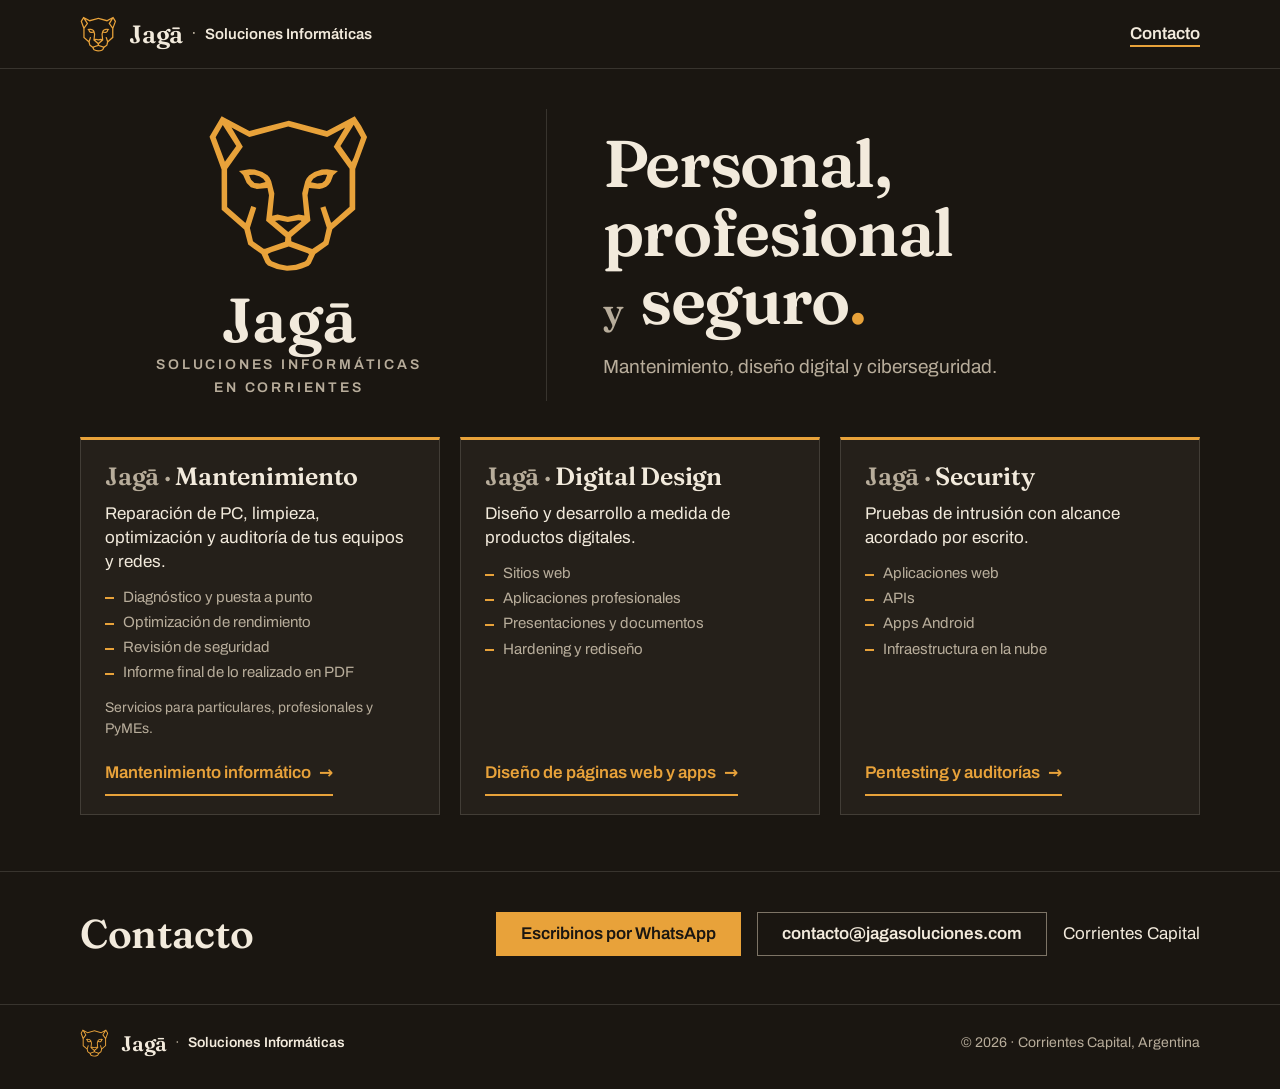
<file: index.html>
<!doctype html>
<html lang="es">
<head>
<meta charset="utf-8">
<meta http-equiv="Content-Security-Policy" content="default-src 'none'; script-src 'self'; style-src 'self'; img-src 'self' data:; font-src 'self'; connect-src 'none'; frame-src 'none'; media-src 'none'; object-src 'none'; base-uri 'none'; form-action 'none'">
<meta name="referrer" content="no-referrer">
<meta name="viewport" content="width=device-width, initial-scale=1">
<title>Jagā Soluciones Informáticas en Corrientes</title>
<meta name="description" content="Soluciones informáticas en Corrientes Capital: mantenimiento informático y reparación de PC, diseño de páginas web y apps, y pentesting.">
<meta name="robots" content="index, follow">
<meta name="theme-color" content="#1a1611">
<link rel="canonical" href="https://jagasoluciones.com/">

<meta property="og:type" content="website">
<meta property="og:site_name" content="Jagā Soluciones Informáticas">
<meta property="og:locale" content="es_AR">
<meta property="og:title" content="Jagā Soluciones Informáticas — Mantenimiento, Digital Design y Security">
<meta property="og:description" content="Mantenimiento informático y reparación de PC, diseño de páginas web y pentesting, desde Corrientes Capital.">
<meta property="og:url" content="https://jagasoluciones.com/">
<meta property="og:image" content="https://jagasoluciones.com/img/og.png">
<meta property="og:image:width" content="1200">
<meta property="og:image:height" content="630">
<meta property="og:image:alt" content="Isotipo del jaguar de Jagā con el texto Jagā · Soluciones Informáticas">
<meta name="twitter:card" content="summary_large_image">
<meta name="twitter:title" content="Jagā Soluciones Informáticas — Mantenimiento, Digital Design y Security">
<meta name="twitter:description" content="Mantenimiento informático y reparación de PC, diseño de páginas web y pentesting, desde Corrientes Capital.">
<meta name="twitter:image" content="https://jagasoluciones.com/img/og.png">

<link rel="icon" href="img/favicon.svg" type="image/svg+xml">

<link rel="preload" href="fonts/fraunces-latin-600-normal.woff2" as="font" type="font/woff2" crossorigin>
<link rel="preload" href="fonts/fraunces-latin-ext-600-normal.woff2" as="font" type="font/woff2" crossorigin>
<link rel="preload" href="fonts/archivo-latin-400-normal.woff2" as="font" type="font/woff2" crossorigin>
<link rel="stylesheet" href="jaga-shared.css">
<link rel="stylesheet" href="styles.css">

<script type="application/ld+json">
{
  "@context": "https://schema.org",
  "@type": "ProfessionalService",
  "@id": "https://jagasoluciones.com/#jaga",
  "name": "Jagā Soluciones Informáticas",
  "alternateName": ["Jagā", "Jagā · Soluciones Informáticas"],
  "url": "https://jagasoluciones.com/",
  "logo": "https://jagasoluciones.com/img/jaga-isotipo.png",
  "email": "contacto@jagasoluciones.com",
  "description": "Soluciones informáticas en Corrientes Capital: mantenimiento informático y reparación de PC, diseño de páginas web y apps, y pentesting.",
  "address": {
    "@type": "PostalAddress",
    "addressLocality": "Corrientes",
    "addressRegion": "Corrientes",
    "addressCountry": "AR"
  },
  "areaServed": { "@type": "City", "name": "Corrientes" },
  "sameAs": ["https://github.com/jaga-ctes", "https://www.google.com/maps?cid=528289149732872760"],
  "knowsAbout": ["Mantenimiento informático", "Reparación de PC", "Diseño de páginas web", "Pentesting"],
  "keywords": "Jagā Soluciones Informáticas, soluciones informáticas en Corrientes",
  "hasOfferCatalog": {
    "@type": "OfferCatalog",
    "name": "Áreas de Jagā",
    "itemListElement": [
      { "@type": "Offer", "itemOffered": { "@type": "Service", "name": "Mantenimiento informático y reparación de PC", "url": "https://mantenimiento.jagasoluciones.com/" } },
      { "@type": "Offer", "itemOffered": { "@type": "Service", "name": "Diseño de páginas web y apps", "url": "https://design.jagasoluciones.com/" } },
      { "@type": "Offer", "itemOffered": { "@type": "Service", "name": "Pentesting y pruebas de intrusión", "url": "https://security.jagasoluciones.com/" } }
    ]
  },
  "department": [
    { "@type": "ProfessionalService", "name": "Jagā · Mantenimiento", "url": "https://mantenimiento.jagasoluciones.com/" },
    { "@type": "ProfessionalService", "name": "Jagā · Digital Design", "url": "https://design.jagasoluciones.com/" },
    { "@type": "ProfessionalService", "name": "Jagā · Security", "url": "https://security.jagasoluciones.com/" }
  ]
}
</script>
</head>
<body>
<!-- Isotipo de Jagā (jaguar): un solo símbolo, reutilizado con <use>; toma el color del texto (currentColor) -->
<svg class="jaga-sprite" aria-hidden="true" focusable="false"><symbol id="jaga-isotipo" viewBox="0 0 339 331"><path fill="currentColor" fill-rule="evenodd" d="M30.1 6.6L5.1 49.1L30 117L30.2 200L77 240.8L85.1 272.1L112.6 291.9L121.1 310.1L126 315.6L144.4 322.8L165.4 326.5L184.8 324.8L196.1 321.6L210.2 315.8L214.6 311.1L223.8 291.6L251.1 271.9L259.2 240.6L306.5 199.4L306.6 115.9L331 49.4L318.6 26.5L305.5 6.5L247.8 37.1L169.1 15.9L87.6 37.1ZM125.5 291.5L132.8 288L169 276L208.2 290L210.9 292.1L205.8 303.4L202.4 307L183.4 313.9L165.4 315.9L149.9 312.9L133.9 306.9L130.1 302.4ZM140.6 223.4L148.6 221.8L166.9 225.6L188.5 221.9L194.2 222.6L195.2 223.8L167.9 246ZM86.9 128.2L97.5 128L108 131L116.2 136L121.1 142.9L109.4 145.9L98.2 144.9L91.1 138.2ZM248.4 128.5L243.9 139.4L237.9 144.8L228.1 146L215 143.1L219.6 136.2L228.1 130.9L241.1 127.6L247 127.5ZM50.5 30L87.4 49.6L167.8 27.8L248.5 49.6L285.6 29.9L262 70L294.8 115.4L294.8 194.2L257.5 226.9L256.2 226.1L244.8 192.8L234.4 195.8L247.6 237.2L241.8 263.2L240.1 266.2L217.5 281.4L175.1 266L174.1 264.4L174.1 256.6L213.9 222.9L207.9 170L210.9 155.1L232.6 157L239.2 155.8L246.4 152.6L251.8 148L255.8 142.2L261 128.6L270.8 120.2L248.1 116.5L237.1 117.1L222 122L211 129.1L206.2 135L203.1 141.4L196.8 166.1L201.2 212.1L189.4 209.9L167.2 214.4L145.8 209.8L134.6 212.4L139.2 166.5L132.6 140.5L129 133.5L125 128.9L114.2 122.1L98.5 117.1L87.6 116.5L66 120L74.6 128.4L82 145L90.6 153.5L102.9 157L125 154.9L128.1 169.9L122.1 222.8L162 256.6L161.2 266.4L120.1 280.9L117 281L95 265.4L88.6 237.8L101.8 195.9L91.4 192.5L80 226.4L78.8 227L41.6 194.6L41.4 115.6L74 69.6ZM32.5 24.8L60.4 68.5L36.9 101.1L17.8 50ZM303.4 24.2L318.6 50.5L303.8 92L299.4 101.2L275.9 68.1Z"/></symbol></svg>
<a class="jaga-skip" href="#inicio">Saltar al contenido</a>

<header class="hub-header">
  <div class="wrap">
    <p class="lockup">
      <svg class="lockup__mark" viewBox="0 0 339 331" aria-hidden="true" focusable="false"><use href="#jaga-isotipo"/></svg>
      <span class="lockup__name">Jagā</span> <span class="lockup__sep" aria-hidden="true">·</span> <span class="lockup__desc">Soluciones Informáticas</span>
    </p>
    <a class="hub-header__contact" href="#contacto">Contacto</a>
  </div>
</header>

<main id="inicio">
  <section class="hub-hero" aria-labelledby="hub-titulo">
    <div class="wrap hub-hero__grid">
      <div class="hub-hero__brand">
        <h1 class="lockup lockup--v" id="hub-titulo">
          <svg class="lockup__mark" viewBox="0 0 339 331" aria-hidden="true" focusable="false"><use href="#jaga-isotipo"/></svg>
          <span class="lockup__name">Jagā</span>
          <span class="lockup__desc">Soluciones Informáticas</span>
          <span class="lockup__desc">en Corrientes</span>
        </h1>
      </div>
      <div class="hub-hero__text">
        <p class="hub-title"><span class="hub-title__w">Personal,</span> <span class="hub-title__w">profesional</span> <span class="hub-title__w"><span class="hub-title__y">y</span> seguro<span class="hub-title__dot">.</span></span></p>
        <p class="hub-lead">Mantenimiento, diseño digital y ciberseguridad.</p>
      </div>
    </div>
  </section>

  <div class="wrap">
    <ul class="hub-cards" role="list">
      <li class="hub-card">
        <h2 class="hub-card__title"><span class="hub-card__jaga">Jagā <span aria-hidden="true">·</span></span> Mantenimiento</h2>
        <p class="hub-card__claim">Reparación de PC, limpieza, optimización y auditoría de tus equipos y redes.</p>
        <ul class="hub-card__list" role="list">
          <li>Diagnóstico y puesta a punto</li>
          <li>Optimización de rendimiento</li>
          <li>Revisión de seguridad</li>
          <li>Informe final de lo realizado en PDF</li>
        </ul>
        <p class="hub-card__foot">Servicios para particulares, profesionales y PyMEs.</p>
        <a class="hub-card__link" href="https://mantenimiento.jagasoluciones.com/">Mantenimiento informático <span aria-hidden="true">→</span></a>
      </li>
      <li class="hub-card">
        <h2 class="hub-card__title"><span class="hub-card__jaga">Jagā <span aria-hidden="true">·</span></span> Digital Design</h2>
        <p class="hub-card__claim">Diseño y desarrollo a medida de productos digitales.</p>
        <ul class="hub-card__list" role="list">
          <li>Sitios web</li>
          <li>Aplicaciones profesionales</li>
          <li>Presentaciones y documentos</li>
          <li>Hardening y rediseño</li>
        </ul>
        <a class="hub-card__link" href="https://design.jagasoluciones.com/">Diseño de páginas web y apps <span aria-hidden="true">→</span></a>
      </li>
      <li class="hub-card">
        <h2 class="hub-card__title"><span class="hub-card__jaga">Jagā <span aria-hidden="true">·</span></span> Security</h2>
        <p class="hub-card__claim">Pruebas de intrusión con alcance acordado por escrito.</p>
        <ul class="hub-card__list" role="list">
          <li>Aplicaciones web</li>
          <li>APIs</li>
          <li>Apps Android</li>
          <li>Infraestructura en la nube</li>
        </ul>
        <a class="hub-card__link" href="https://security.jagasoluciones.com/">Pentesting y auditorías <span aria-hidden="true">→</span></a>
      </li>
    </ul>
  </div>

  <section class="hub-contact" id="contacto" aria-labelledby="hub-contacto">
    <div class="wrap">
      <h2 id="hub-contacto">Contacto</h2>
      <address class="jaga-contact" data-jaga-contact>
        <a class="jaga-btn jaga-btn--primary" href="https://wa.me/5493795014911?text=Hola%2C%20quiero%20hacer%20una%20consulta%20a%20Jag%C4%81" target="_blank" rel="noopener">Escribinos por WhatsApp</a>
        <a class="jaga-btn" href="mailto:contacto@jagasoluciones.com">contacto@jagasoluciones.com</a>
        <span class="jaga-contact__meta">Corrientes Capital</span>
      </address>
    </div>
  </section>
</main>

<footer class="hub-footer">
  <div class="wrap">
    <p class="lockup">
      <svg class="lockup__mark" viewBox="0 0 339 331" aria-hidden="true" focusable="false"><use href="#jaga-isotipo"/></svg>
      <span class="lockup__name">Jagā</span> <span class="lockup__sep" aria-hidden="true">·</span> <span class="lockup__desc">Soluciones Informáticas</span>
    </p>
    <p>© 2026 · Corrientes Capital, Argentina</p>
  </div>
</footer>
</body>
</html>
</file>
<file: jaga-shared.css>
/* jaga-shared.css — capa compartida de las cuatro webs Jagā (hub + 3 marcas).
   Regla: este archivo NO impone la identidad visual. Cada sitio sobrescribe los tokens --jaga-* en su
   propio styles.css (que se carga DESPUÉS) con SUS colores y SUS fuentes. Lo compartido es el comportamiento:
   foco visible, skip link, selector de marcas, bloque de contacto, redactor de mensaje, movimiento reducido.
   Es el mismo archivo, byte a byte, en los cuatro repos (se copia; no se enlaza entre repos). */

:root {
  /* Tokens que cada marca redefine */
  --jaga-accent: #ae1800;
  --jaga-on-accent: #ffffff;
  --jaga-fg: #201e1d;
  --jaga-fg-muted: #4a4747;
  --jaga-bg: #f3f2f2;
  --jaga-surface: #eae9e9;
  --jaga-border: rgba(32, 30, 29, 0.35);
  --jaga-font-ui: system-ui, -apple-system, "Segoe UI", sans-serif;
  --jaga-font-mono: ui-monospace, "SF Mono", Consolas, monospace;
  /* Tokens estructurales compartidos */
  --jaga-space-1: 4px;
  --jaga-space-2: 8px;
  --jaga-space-3: 12px;
  --jaga-space-4: 16px;
  --jaga-space-6: 24px;
  --jaga-space-8: 32px;
  --jaga-radius: 0;
  --jaga-tap: 44px; /* alto mínimo de elementos tocables */
}

/* Foco visible y consistente */
:focus-visible { outline: 2px solid var(--jaga-accent); outline-offset: 3px; }

/* Skip link */
.jaga-skip {
  position: absolute; left: var(--jaga-space-4); top: -100px; z-index: 1000;
  background: var(--jaga-fg); color: var(--jaga-bg); padding: var(--jaga-space-3) var(--jaga-space-4);
  font-family: var(--jaga-font-ui); text-decoration: none;
}
.jaga-skip:focus { top: var(--jaga-space-4); }

/* Selector de marcas */
.jaga-switcher ul { display: flex; flex-wrap: wrap; gap: var(--jaga-space-2) var(--jaga-space-6); list-style: none; margin: 0; padding: 0; }
.jaga-switcher a { color: inherit; text-decoration: none; padding: var(--jaga-space-2) 0; display: inline-block; min-height: var(--jaga-tap); line-height: calc(var(--jaga-tap) - 16px); border-bottom: 2px solid transparent; }
.jaga-switcher a:hover { border-bottom-color: currentColor; }
.jaga-switcher a[aria-current="page"] { font-weight: 700; border-bottom-color: var(--jaga-accent); }

/* Botones */
.jaga-btn {
  display: inline-flex; align-items: center; justify-content: center; gap: var(--jaga-space-2);
  min-height: var(--jaga-tap); padding: 0 var(--jaga-space-6);
  font-family: var(--jaga-font-ui); font-weight: 600; text-decoration: none;
  color: var(--jaga-fg); background: transparent; border: 1px solid var(--jaga-border); border-radius: var(--jaga-radius);
}
.jaga-btn:hover { border-color: var(--jaga-accent); }
.jaga-btn--primary { color: var(--jaga-on-accent); background: var(--jaga-accent); border-color: var(--jaga-accent); }

/* Contacto */
.jaga-contact { font-style: normal; display: flex; flex-wrap: wrap; align-items: center; gap: var(--jaga-space-3) var(--jaga-space-4); }
.jaga-contact__tel, .jaga-contact__meta { color: inherit; }

/* Redactor de mensaje */
.jaga-composer { display: grid; gap: var(--jaga-space-4); max-width: 560px; }
.jaga-field { display: grid; gap: var(--jaga-space-2); }
.jaga-field label { font-family: var(--jaga-font-mono); font-size: 0.8rem; letter-spacing: 0.04em; text-transform: uppercase; }
.jaga-field input, .jaga-field select, .jaga-field textarea {
  font: inherit; color: var(--jaga-fg); background: var(--jaga-surface);
  border: 1px solid var(--jaga-border); border-radius: var(--jaga-radius); padding: var(--jaga-space-3) var(--jaga-space-4); min-height: var(--jaga-tap);
}
.jaga-hint { font-size: 0.875rem; color: var(--jaga-fg-muted); margin: 0; }
.jaga-actions { display: flex; flex-wrap: wrap; gap: var(--jaga-space-3); margin: 0; }

.jaga-visually-hidden { position: absolute !important; width: 1px; height: 1px; overflow: hidden; clip: rect(0 0 0 0); white-space: nowrap; }

/* Movimiento reducido: apaga animaciones y transiciones de TODO el sitio (también las inline) */
@media (prefers-reduced-motion: reduce) {
  *, *::before, *::after {
    animation-duration: 0.001ms !important;
    animation-iteration-count: 1 !important;
    transition-duration: 0.001ms !important;
    scroll-behavior: auto !important;
  }
}
</file>
<file: styles.css>
/* Fuentes alojadas en el propio sitio (fonts/, licencias SIL OFL en fonts/LICENSE-archivo.txt y fonts/LICENSE-fraunces.txt). */
@font-face {
  font-family: "Fraunces";
  font-style: normal;
  font-weight: 600;
  font-display: swap;
  src: url("fonts/fraunces-latin-ext-600-normal.woff2") format("woff2");
  unicode-range: U+0100-02BA, U+02BD-02C5, U+02C7-02CC, U+02CE-02D7, U+02DD-02FF, U+0304, U+0308, U+0329, U+1D00-1DBF, U+1E00-1E9F, U+1EF2-1EFF, U+2020, U+20A0-20AB, U+20AD-20C0, U+2113, U+2C60-2C7F, U+A720-A7FF;
}
@font-face {
  font-family: "Fraunces";
  font-style: normal;
  font-weight: 600;
  font-display: swap;
  src: url("fonts/fraunces-latin-600-normal.woff2") format("woff2");
  /* Sin U+0304: si no, el navegador arma «ā» como «a» + macrón suelto con este archivo (no trae posicionamiento de
     marcas); así la «ā» sale entera del archivo latin-ext. */
  unicode-range: U+0000-00FF, U+0131, U+0152-0153, U+02BB-02BC, U+02C6, U+02DA, U+02DC, U+0308, U+0329, U+2000-206F, U+20AC, U+2122, U+2191, U+2193, U+2212, U+2215, U+FEFF, U+FFFD;
}
@font-face {
  font-family: "Archivo";
  font-style: normal;
  font-weight: 400;
  font-display: swap;
  src: url("fonts/archivo-latin-ext-400-normal.woff2") format("woff2");
  unicode-range: U+0100-02BA, U+02BD-02C5, U+02C7-02CC, U+02CE-02D7, U+02DD-02FF, U+0304, U+0308, U+0329, U+1D00-1DBF, U+1E00-1E9F, U+1EF2-1EFF, U+2020, U+20A0-20AB, U+20AD-20C0, U+2113, U+2C60-2C7F, U+A720-A7FF;
}
@font-face {
  font-family: "Archivo";
  font-style: normal;
  font-weight: 400;
  font-display: swap;
  src: url("fonts/archivo-latin-400-normal.woff2") format("woff2");
  unicode-range: U+0000-00FF, U+0131, U+0152-0153, U+02BB-02BC, U+02C6, U+02DA, U+02DC, U+0304, U+0308, U+0329, U+2000-206F, U+20AC, U+2122, U+2191, U+2193, U+2212, U+2215, U+FEFF, U+FFFD;
}
@font-face {
  font-family: "Archivo";
  font-style: normal;
  font-weight: 600;
  font-display: swap;
  src: url("fonts/archivo-latin-ext-600-normal.woff2") format("woff2");
  unicode-range: U+0100-02BA, U+02BD-02C5, U+02C7-02CC, U+02CE-02D7, U+02DD-02FF, U+0304, U+0308, U+0329, U+1D00-1DBF, U+1E00-1E9F, U+1EF2-1EFF, U+2020, U+20A0-20AB, U+20AD-20C0, U+2113, U+2C60-2C7F, U+A720-A7FF;
}
@font-face {
  font-family: "Archivo";
  font-style: normal;
  font-weight: 600;
  font-display: swap;
  src: url("fonts/archivo-latin-600-normal.woff2") format("woff2");
  unicode-range: U+0000-00FF, U+0131, U+0152-0153, U+02BB-02BC, U+02C6, U+02DA, U+02DC, U+0304, U+0308, U+0329, U+2000-206F, U+20AC, U+2122, U+2191, U+2193, U+2212, U+2215, U+FEFF, U+FFFD;
}

/* ============================================================
   JAGĀ · SOLUCIONES INFORMÁTICAS — hub (jagasoluciones.com)
   Identidad propia del paraguas: isotipo del jaguar, Fraunces (display) + Archivo (texto), un solo acento.
   ============================================================ */

/* TEMA:INICIO — B · Noche cálida (contrastes: texto 15,1:1 · atenuado 8,1:1 · acento 8,3:1 · bordes 3,9:1) */
:root {
  color-scheme: dark;
  --bg: #1a1611;
  --surface: #25201a;
  --ink: #f2eadc;
  --muted: #b8ad9b;
  --accent: #e8a23a;
  --accent-hover: #f2b75c;
  --on-accent: #1a1611;
  --line: rgba(242, 234, 220, 0.14);
  --line-strong: #7d7466;
  --shadow: rgba(0, 0, 0, 0.45);
}
/* TEMA:FIN */

:root {
  --font-display: "Fraunces", Georgia, "Times New Roman", serif;
  --font-body: "Archivo", system-ui, sans-serif;

  /* Capa compartida (jaga-shared.css) */
  --jaga-accent: var(--accent);
  --jaga-on-accent: var(--on-accent);
  --jaga-fg: var(--ink);
  --jaga-fg-muted: var(--muted);
  --jaga-bg: var(--bg);
  --jaga-surface: var(--surface);
  --jaga-border: var(--line-strong);
  --jaga-font-ui: var(--font-body);
}

*, *::before, *::after { box-sizing: border-box; }
html { -webkit-text-size-adjust: 100%; }
body {
  margin: 0; background: var(--bg); color: var(--ink);
  font-family: var(--font-body); font-size: 17px; line-height: 1.55;
}
a { color: var(--accent); }
a:hover { color: var(--accent-hover); }

.wrap { width: 100%; max-width: 1160px; margin: 0 auto; padding: 0 20px; }

/* --- Isotipo (un solo <symbol> por página, reutilizado con <use>) ------- */
.jaga-sprite { position: absolute; width: 0; height: 0; overflow: hidden; }

.lockup { display: flex; align-items: center; gap: 12px; margin: 0; color: var(--ink); text-decoration: none; }
.lockup__mark { flex: none; display: block; width: 37px; height: 36px; color: var(--accent); }
.lockup__name { font-family: var(--font-display); font-weight: 600; font-size: 25px; line-height: 1; letter-spacing: -0.01em; }
.lockup__sep { color: var(--muted); margin: 0 -4px; }
.lockup__desc { font-size: 15px; font-weight: 600; line-height: 1.2; }
a.lockup { min-height: 44px; }
a.lockup:hover { color: var(--ink); }
a.lockup:hover .lockup__desc { text-decoration: underline; text-decoration-color: var(--accent); text-underline-offset: 4px; }

/* Apilado (portada): isotipo / Jagā / Soluciones Informáticas */
.lockup--v { flex-direction: column; gap: 6px; text-align: center; }
.lockup--v .lockup__mark { width: 113px; height: 110px; margin-bottom: 10px; }
.lockup--v .lockup__name { font-size: 52px; }
.lockup--v .lockup__desc { font-size: 13px; letter-spacing: 0.2em; text-transform: uppercase; color: var(--muted); }

/* --- Cabecera ------------------------------------------------------------- */
.hub-header { border-bottom: 1px solid var(--line); }
.hub-header .wrap { display: flex; align-items: center; justify-content: space-between; gap: 16px; min-height: 68px; }
.hub-header__contact { display: none; }
@media (min-width: 600px) {
  .hub-header__contact {
    display: inline-flex; align-items: center; min-height: 44px; font-weight: 600; color: var(--ink);
    text-decoration: underline; text-decoration-color: var(--accent); text-decoration-thickness: 2px; text-underline-offset: 6px;
  }
  .hub-header__contact:hover { color: var(--accent-hover); }
}

/* --- Portada -------------------------------------------------------------- */
.hub-hero { padding: 36px 0 32px; }
.hub-hero__grid { display: grid; gap: 28px; justify-items: center; text-align: center; }
.hub-title {
  margin: 0; font-family: var(--font-display); font-weight: 600;
  font-size: clamp(44px, 12vw, 66px); line-height: 1.04; letter-spacing: -0.02em;
}
.hub-title__w { display: block; }
.hub-title__y { font-size: 0.55em; color: var(--muted); letter-spacing: 0; margin-right: 0.1em; }
.hub-title__dot { color: var(--accent); }
.hub-lead { margin: 18px auto 0; max-width: 34ch; font-size: 19px; line-height: 1.45; color: var(--muted); }

@media (min-width: 900px) {
  .hub-hero { padding: 40px 0 36px; }
  .hub-hero__grid { grid-template-columns: minmax(0, 5fr) minmax(0, 7fr); align-items: center; justify-items: stretch; gap: 0; text-align: left; }
  .hub-hero__brand { padding: 4px 48px 4px 0; border-right: 1px solid var(--line); }
  .hub-hero__text { padding-left: 56px; }
  .lockup--v .lockup__mark { width: 164px; height: 160px; }
  .lockup--v .lockup__name { font-size: 62px; }
  .lockup--v .lockup__desc { font-size: 14px; }
  .hub-lead { margin-left: 0; max-width: 44ch; }
}

/* --- Tarjetas por área ---------------------------------------------------- */
.hub-cards { list-style: none; margin: 0; padding: 0 0 56px; display: grid; gap: 20px; grid-template-columns: minmax(0, 1fr); }
@media (min-width: 900px) { .hub-cards { grid-template-columns: repeat(3, minmax(0, 1fr)); } }

.hub-card {
  position: relative; display: flex; flex-direction: column; gap: 12px;
  padding: 22px 24px 18px; background: var(--surface); color: var(--ink);
  border: 1px solid var(--line); border-top: 3px solid var(--accent);
  transition: transform 0.15s ease, border-color 0.15s ease, box-shadow 0.15s ease;
}
.hub-card:hover { transform: translateY(-2px); border-color: var(--line-strong); border-top-color: var(--accent); box-shadow: 0 12px 28px var(--shadow); }
.hub-card__title { margin: 0; font-family: var(--font-display); font-weight: 600; font-size: 25px; line-height: 1.15; letter-spacing: -0.01em; }
.hub-card__jaga { color: var(--muted); }
.hub-card__claim { margin: 0; font-size: 17px; line-height: 1.4; }
.hub-card__list { margin: 0; padding: 0; list-style: none; display: grid; gap: 2px; font-size: 15px; color: var(--muted); }
.hub-card__list li { position: relative; padding-left: 18px; }
.hub-card__list li::before { content: ""; position: absolute; left: 0; top: 0.78em; width: 9px; height: 2px; background: var(--accent); }
.hub-card__foot { margin: 0; font-size: 14px; color: var(--muted); }
.hub-card__link {
  margin-top: auto; align-self: flex-start; display: inline-flex; align-items: center; gap: 8px; min-height: 44px;
  font-weight: 600; color: var(--accent); text-decoration: none; border-bottom: 2px solid currentColor;
}
.hub-card:hover .hub-card__link, .hub-card__link:hover { color: var(--accent-hover); }
/* Toda la tarjeta es clicable (sin JS): el enlace se estira sobre ella */
.hub-card__link::after { content: ""; position: absolute; inset: 0; }
.hub-card__link:focus-visible { outline: 2px solid var(--accent); outline-offset: 4px; }
.hub-card:has(.hub-card__link:focus-visible) { outline: 3px solid var(--accent); outline-offset: 3px; }
@media (prefers-reduced-motion: reduce) { .hub-card:hover { transform: none; } }

/* --- Contacto ------------------------------------------------------------- */
.hub-contact { padding: 40px 0 48px; border-top: 1px solid var(--line); }
.hub-contact .wrap { display: flex; flex-wrap: wrap; align-items: center; justify-content: space-between; gap: 20px 32px; }
.hub-contact h2 { margin: 0; font-family: var(--font-display); font-weight: 600; font-size: clamp(30px, 4vw, 40px); line-height: 1.1; letter-spacing: -0.01em; }
.jaga-btn--primary:hover { background: var(--accent-hover); border-color: var(--accent-hover); color: var(--on-accent); }
.jaga-contact .jaga-btn:not(.jaga-btn--primary) { color: var(--ink); }

/* --- Pie ------------------------------------------------------------------ */
.hub-footer { border-top: 1px solid var(--line); padding: 24px 0 32px; font-size: 14px; color: var(--muted); }
.hub-footer .wrap { display: flex; flex-wrap: wrap; align-items: center; justify-content: space-between; gap: 12px 24px; }
.hub-footer .lockup__mark { width: 29px; height: 28px; }
.hub-footer .lockup__name { font-size: 21px; }
.hub-footer .lockup__desc { font-size: 14px; }
.hub-footer p { margin: 0; }

/* --- 404 ------------------------------------------------------------------ */
.hub-404 { padding: 72px 0; }
.hub-404 h1 { margin: 0 0 12px; font-family: var(--font-display); font-weight: 600; font-size: clamp(32px, 5vw, 48px); line-height: 1.1; letter-spacing: -0.01em; }
.hub-404 p { margin: 0 0 20px; color: var(--muted); }
.hub-404__brands { list-style: none; margin: 24px 0 0; padding: 0; display: flex; flex-wrap: wrap; gap: 8px 24px; }
.hub-404__brands a { display: inline-block; min-height: 44px; line-height: 44px; font-weight: 600; }
</file>
